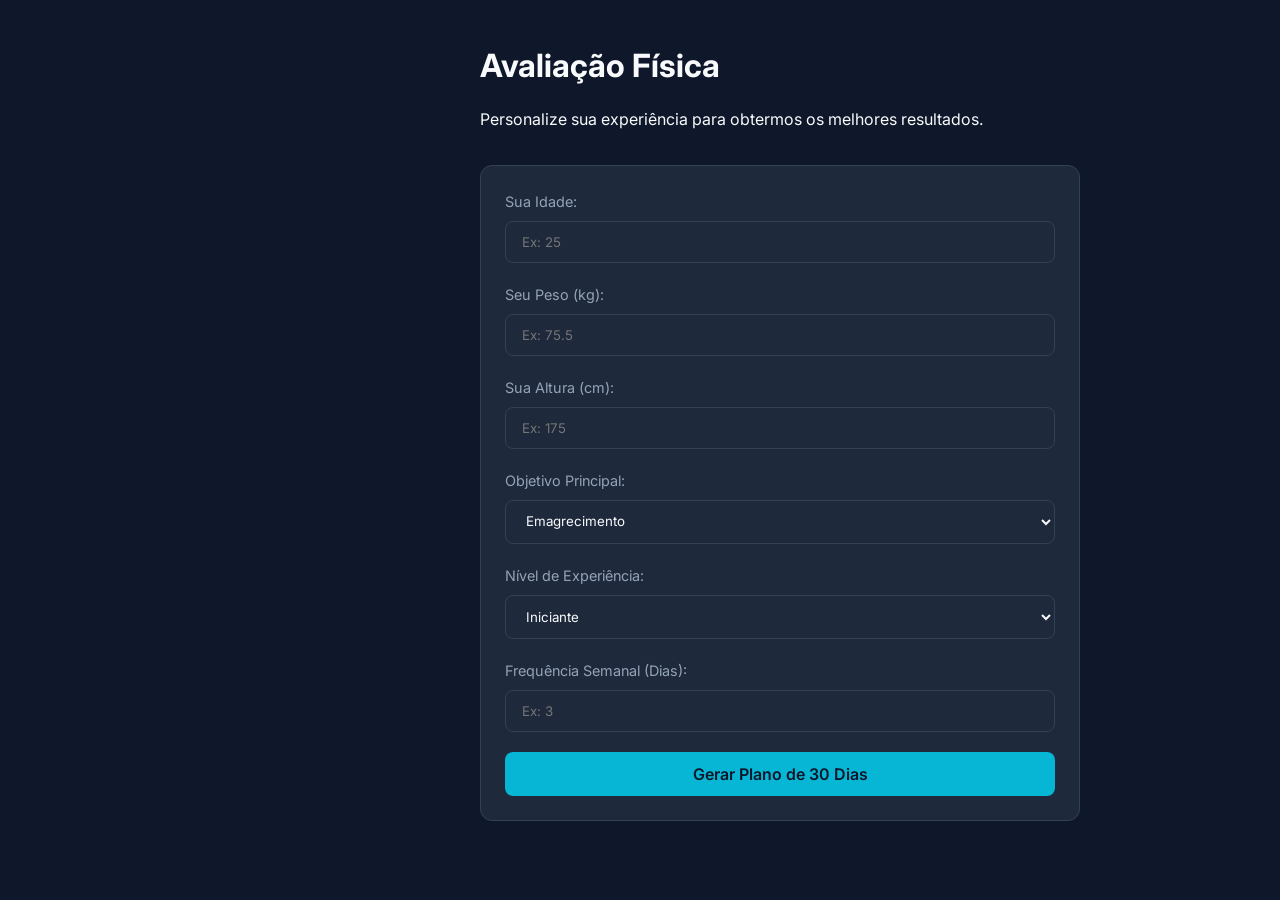
<file: formulario.html>
<!DOCTYPE html>
<html lang="pt-br">
<head>
    <meta charset="UTF-8">
    <meta name="viewport" content="width=device-width, initial-scale=1.0">
    <title>Dashboard - FitLife Pro</title>
    <link rel="stylesheet" href="style.css">
    <link rel="stylesheet" href="https://cdnjs.cloudflare.com/ajax/libs/font-awesome/6.4.0/css/all.min.css">
    <style>
        /* Estilos específicos para o layout do App */
        .app-layout {
            display: flex;
            min-height: 100vh;
        }

        #sidebar {
            width: 280px;
            background-color: var(--bg-surface);
            border-right: 1px solid var(--border);
            display: none; /* JS will show it as flex */
            flex-direction: column;
            padding: 30px 0;
            position: fixed;
            height: 100vh;
            z-index: 100;
        }

        .sidebar-brand {
            padding: 0 30px 40px;
            font-size: 1.5rem;
            font-weight: 700;
            color: var(--primary);
        }

        .menu-lista {
            display: flex;
            flex-direction: column;
            gap: 8px;
            padding: 0 15px;
        }

        .menu-lista li {
            padding: 12px 20px;
            border-radius: 8px;
            cursor: pointer;
            transition: var(--transition);
            display: flex;
            align-items: center;
            gap: 12px;
            font-weight: 600;
            color: var(--text-muted);
        }

        .menu-lista li:hover, .menu-lista li.active {
            background-color: rgba(6, 182, 212, 0.1);
            color: var(--primary);
        }

        .menu-lista li.btn-sair {
            margin-top: auto;
            color: #ef4444;
        }

        .menu-lista li.btn-sair:hover {
            background-color: rgba(239, 68, 68, 0.1);
        }

        .main-content {
            flex: 1;
            padding: 40px;
            margin-left: 280px; /* Space for sidebar */
            min-height: 100vh;
        }

        /* Ajustes para telas menores */
        @media (max-width: 768px) {
            #sidebar {
                width: 100%;
                height: 70px;
                bottom: 0;
                top: auto;
                flex-direction: row;
                padding: 0;
                border-right: none;
                border-top: 1px solid var(--border);
            }

            .sidebar-brand { display: none; }

            .menu-lista {
                flex-direction: row;
                width: 100%;
                justify-content: space-around;
                padding: 0;
                gap: 0;
            }

            .menu-lista li {
                flex-direction: column;
                font-size: 0.7rem;
                padding: 10px;
                border-radius: 0;
                gap: 4px;
            }

            .main-content {
                margin-left: 0;
                padding: 20px 20px 90px;
            }
        }

        /* Cards do Dashboard */
        .dashboard-card {
            background-color: var(--bg-surface);
            border-radius: 12px;
            padding: 24px;
            border: 1px solid var(--border);
            margin-bottom: 24px;
        }

        .progress-bar-container {
            width: 100%;
            background-color: var(--bg-main);
            height: 12px;
            border-radius: 6px;
            margin: 15px 0;
            overflow: hidden;
        }

        .progress-bar-fill {
            height: 100%;
            background-color: var(--primary);
            transition: width 0.5s ease;
        }

        .grade-dias {
            display: grid;
            grid-template-columns: repeat(auto-fill, minmax(100px, 1fr));
            gap: 15px;
            margin-top: 25px;
        }

        .card-dia {
            background-color: var(--bg-main);
            padding: 20px 10px;
            text-align: center;
            border-radius: 10px;
            border: 1px solid var(--border);
            cursor: pointer;
            transition: var(--transition);
        }

        .card-dia:hover {
            border-color: var(--primary);
            transform: translateY(-3px);
        }

        .card-dia.concluido {
            border-color: var(--secondary);
            background-color: rgba(16, 185, 129, 0.1);
            color: var(--secondary);
        }

        .exercicio-item {
            background-color: var(--bg-main);
            border-radius: 10px;
            padding: 15px;
            margin-bottom: 12px;
            border-left: 4px solid var(--primary);
            cursor: pointer;
            transition: var(--transition);
        }

        .exercicio-item:hover {
            background-color: var(--border);
        }

        /* Formulário de Avaliação */
        .eval-form {
            max-width: 600px;
            margin: 0 auto;
            display: none; /* Escondido por padrão para evitar o 'flash' */
        }

        .grupo-input {
            margin-bottom: 20px;
        }

        .grupo-input label {
            display: block;
            margin-bottom: 8px;
            color: var(--text-muted);
            font-size: 0.9rem;
        }

        .grupo-input input, .grupo-input select {
            width: 100%;
            padding: 12px 16px;
            background-color: var(--bg-surface);
            border: 1px solid var(--border);
            border-radius: 8px;
            color: var(--text-main);
        }
    </style>
</head>
<body>

    <div class="app-layout">
        
        <aside id="sidebar">
            <div class="sidebar-brand">
                <i class="fas fa-dumbbell"></i> FitLife Pro
            </div>
            <ul class="menu-lista">
                <li onclick="navegarPara('treinos')" id="nav-treinos" class="active">
                    <i class="fas fa-calendar-alt"></i> 
                    <span>Meus Treinos</span>
                </li>
                <li onclick="navegarPara('metas')" id="nav-metas">
                    <i class="fas fa-bullseye"></i> 
                    <span>Metas</span>
                </li>
                <li class="btn-sair" onclick="sairDaConta()">
                    <i class="fas fa-sign-out-alt"></i> 
                    <span>Sair</span>
                </li>
            </ul>
        </aside>

        <main class="main-content" id="area-conteudo">
            
            <!-- TELA: FORMULÁRIO -->
            <div id="tela-formulario" class="eval-form">
                <h1 class="mb-2">Avaliação Física</h1>
                <p class="mb-4 color-muted">Personalize sua experiência para obtermos os melhores resultados.</p>
                
                <div class="dashboard-card">
                    <div class="grupo-input">
                        <label>Sua Idade:</label>
                        <input type="number" id="idade" placeholder="Ex: 25">
                    </div>
                    <div class="grupo-input">
                        <label>Seu Peso (kg):</label>
                        <input type="number" id="peso" step="0.1" placeholder="Ex: 75.5">
                    </div>
                    <div class="grupo-input">
                        <label>Sua Altura (cm):</label>
                        <input type="number" id="altura" placeholder="Ex: 175">
                    </div>
                    <div class="grupo-input">
                        <label>Objetivo Principal:</label>
                        <select id="objetivo">
                            <option value="emagrecimento">Emagrecimento</option>
                            <option value="hipertrofia">Ganho de Massa</option>
                            <option value="condicionamento">Condicionamento</option>
                        </select>
                    </div>
                    <div class="grupo-input">
                        <label>Nível de Experiência:</label>
                        <select id="nivel">
                            <option value="iniciante">Iniciante</option>
                            <option value="intermediario">Intermediário</option>
                            <option value="avancado">Avançado</option>
                        </select>
                    </div>
                    <div class="grupo-input">
                        <label>Frequência Semanal (Dias):</label>
                        <input type="number" id="dias" min="1" max="7" placeholder="Ex: 3">
                    </div>
                    <button id="btn-gerar-treino" class="btn btn-primary" style="width: 100%;">Gerar Plano de 30 Dias</button>
                </div>
            </div>

            <!-- TELA: DASHBOARD -->
            <div id="tela-dashboard" style="display: none;">
                <h1 class="mb-1">Seu Plano de 30 Dias</h1>
                <div id="progresso-texto"></div> 
                <div id="grade-dias" class="grade-dias"></div>
            </div>

            <!-- TELA: METAS -->
            <div id="tela-metas" style="display: none;">
                <h1 class="mb-4" style="color: var(--secondary);">Metas e Saúde</h1>
                
                <div class="dashboard-card">
                    <h3 class="mb-2">Desempenho Semanal</h3>
                    <p class="mb-4">Sua meta é treinar <strong id="meta-dias-texto" style="color: var(--primary);">0</strong> vezes por semana.</p>
                    <div id="estatisticas-semanais"></div>
                </div>

                <div class="dashboard-card">
                    <h3 class="mb-4">Checklist de Hábitos</h3>
                    <div class="grupo-input" style="display: flex; align-items: center; gap: 10px; margin-bottom: 15px;">
                        <input type="checkbox" style="width: auto;"> 
                        <span>Beber <span id="qtd-agua">2</span>L de água</span>
                    </div>
                    <div class="grupo-input" style="display: flex; align-items: center; gap: 10px; margin-bottom: 15px;">
                        <input type="checkbox" style="width: auto;"> 
                        <span>Dormir 7-8 horas</span>
                    </div>
                    <div class="grupo-input" style="display: flex; align-items: center; gap: 10px;">
                        <input type="checkbox" style="width: auto;"> 
                        <span>Seguir plano alimentar</span>
                    </div>
                </div>
            </div>

            <!-- TELA: DETALHE DIA -->
            <div id="tela-detalhe-dia" style="display: none;">
                <div class="mb-4" style="display: flex; justify-content: space-between; align-items: center;">
                    <h2 id="titulo-dia" style="color: var(--primary); margin: 0;">Treino do Dia</h2>
                    <button onclick="navegarPara('treinos')" class="btn btn-outline" style="padding: 8px 16px; font-size: 0.9rem;">
                        <i class="fas fa-chevron-left"></i> Voltar
                    </button>
                </div>
                <div id="lista-exercicios-dia"></div>
                <button id="btn-concluir-treino" class="btn btn-primary" style="width: 100%; background-color: var(--secondary); margin-top: 20px;">
                    <i class="fas fa-check-circle"></i> Concluir Treino de Hoje
                </button>
            </div>

        </main>
    </div>

    <script src="db.js"></script>
    <script src="controller.js"></script>
</body>
</html>
</file>
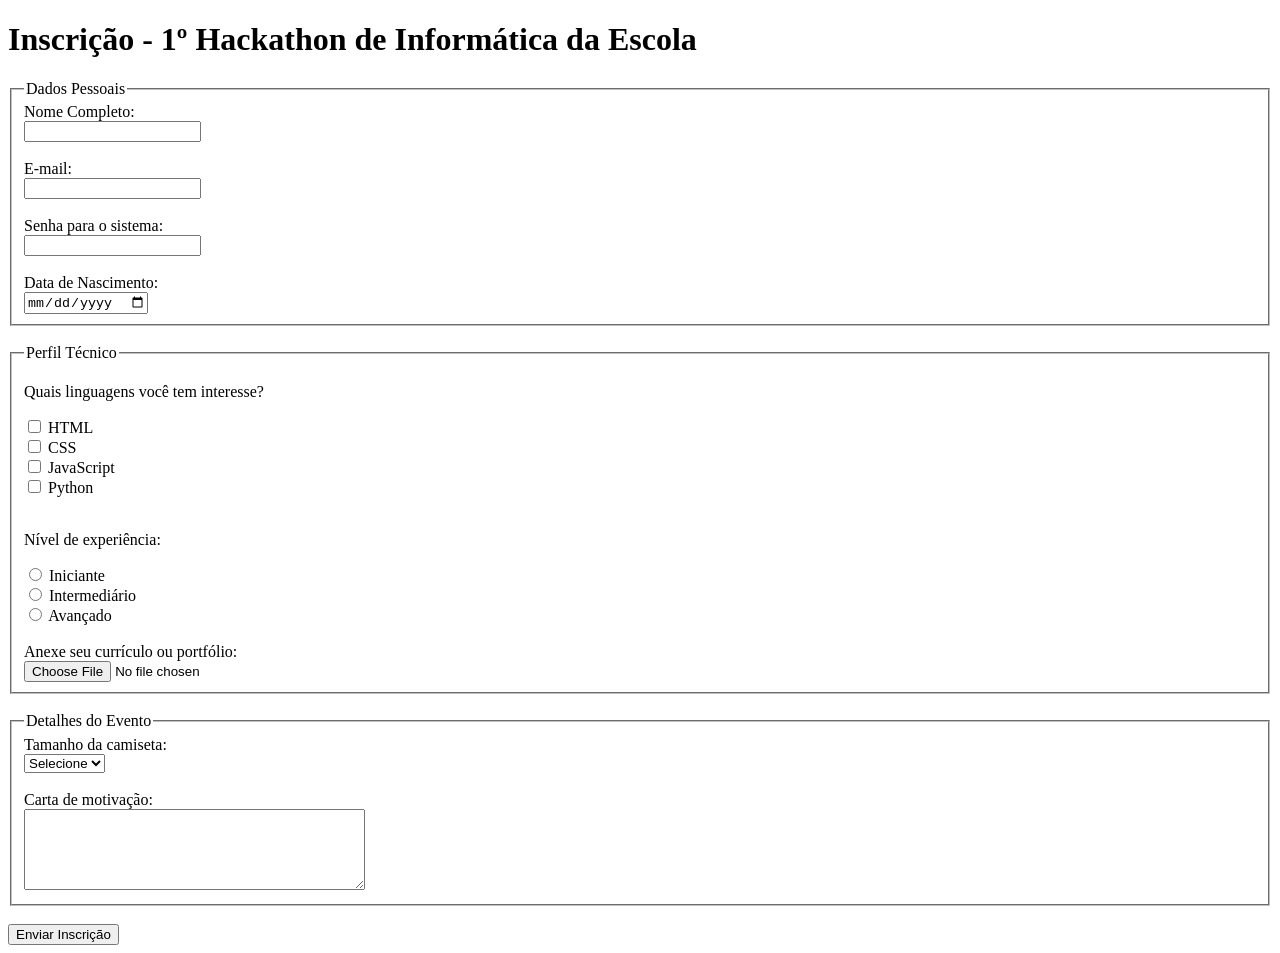
<file: inscricao.html>
<!DOCTYPE html>
<html lang="pt-BR">
<head>
    <meta charset="UTF-8">
    <title>1º Hackathon de Informática da Escola</title>
</head>
<body>

    <h1>Inscrição - 1º Hackathon de Informática da Escola</h1>

    <form action="#" method="post" enctype="multipart/form-data">

        <!-- Bloco 1: Dados Pessoais -->
        <fieldset>
            <legend>Dados Pessoais</legend>

            <label for="nome">Nome Completo:</label><br>
            <input type="text" id="nome" name="nome" required><br><br>

            <label for="email">E-mail:</label><br>
            <input type="email" id="email" name="email" required><br><br>

            <label for="senha">Senha para o sistema:</label><br>
            <input type="password" id="senha" name="senha" required><br><br>

            <label for="dataNascimento">Data de Nascimento:</label><br>
            <input type="date" id="dataNascimento" name="dataNascimento" required>

        </fieldset>

        <br>

        <!-- Bloco 2: Perfil Técnico -->
        <fieldset>
            <legend>Perfil Técnico</legend>

            <p>Quais linguagens você tem interesse?</p>
            <input type="checkbox" id="html" name="linguagens" value="HTML">
            <label for="html">HTML</label><br>

            <input type="checkbox" id="css" name="linguagens" value="CSS">
            <label for="css">CSS</label><br>

            <input type="checkbox" id="javascript" name="linguagens" value="JavaScript">
            <label for="javascript">JavaScript</label><br>

            <input type="checkbox" id="python" name="linguagens" value="Python">
            <label for="python">Python</label><br><br>

            <p>Nível de experiência:</p>
            <input type="radio" id="iniciante" name="nivel" value="Iniciante" required>
            <label for="iniciante">Iniciante</label><br>

            <input type="radio" id="intermediario" name="nivel" value="Intermediário">
            <label for="intermediario">Intermediário</label><br>

            <input type="radio" id="avancado" name="nivel" value="Avançado">
            <label for="avancado">Avançado</label><br><br>

            <label for="curriculo">Anexe seu currículo ou portfólio:</label><br>
            <input type="file" id="curriculo" name="curriculo">

        </fieldset>

        <br>

        <!-- Bloco 3: Detalhes do Evento -->
        <fieldset>
            <legend>Detalhes do Evento</legend>

            <label for="camiseta">Tamanho da camiseta:</label><br>
            <select id="camiseta" name="camiseta" required>
                <option value="">Selecione</option>
                <option value="P">P</option>
                <option value="M">M</option>
                <option value="G">G</option>
                <option value="GG">GG</option>
            </select><br><br>

            <label for="motivacao">Carta de motivação:</label><br>
            <textarea id="motivacao" name="motivacao" rows="5" cols="40" required></textarea>

        </fieldset>

        <br>

        <button type="submit">Enviar Inscrição</button>

    </form>

</body>
</html>
</file>
<file: style.css>
/* ==========================================
   1. CONFIGURAÇÕES BASE E VARIÁVEIS
   ========================================== */
@import url('https://fonts.googleapis.com/css2?family=Inter:wght@300;400;600;700&display=swap');

:root {
    --bg-main: #0f172a;
    --bg-surface: #1e293b;
    --primary: #06b6d4;
    --primary-dark: #0891b2;
    --secondary: #10b981;
    --accent: #f59e0b;
    --text-main: #f8fafc;
    --text-muted: #94a3b8;
    --border: #334155;
    --glass: rgba(30, 41, 59, 0.7);
    --transition: all 0.3s ease;
}

* {
    margin: 0;
    padding: 0;
    box-sizing: border-box;
    font-family: 'Inter', sans-serif;
}

html {
    scroll-behavior: smooth;
}

body {
    background-color: var(--bg-main);
    color: var(--text-main);
    line-height: 1.6;
    overflow-x: hidden;
}

a {
    text-decoration: none;
    color: inherit;
    transition: var(--transition);
}

ul {
    list-style: none;
}

/* ==========================================
   2. UTILITÁRIOS
   ========================================== */
.container {
    max-width: 1200px;
    margin: 0 auto;
    padding: 0 20px;
}

.section-padding {
    padding: 80px 0;
}

.text-center { text-align: center; }
.mb-1 { margin-bottom: 0.5rem; }
.mb-2 { margin-bottom: 1rem; }
.mb-4 { margin-bottom: 2rem; }

.btn {
    display: inline-block;
    padding: 12px 28px;
    border-radius: 8px;
    font-weight: 600;
    cursor: pointer;
    transition: var(--transition);
    border: none;
    font-size: 1rem;
    text-align: center;
}

.btn-primary {
    background-color: var(--primary);
    color: var(--bg-main);
}

.btn-primary:hover {
    background-color: var(--primary-dark);
    transform: translateY(-2px);
    box-shadow: 0 4px 12px rgba(6, 182, 212, 0.3);
}

.btn-outline {
    background-color: transparent;
    border: 2px solid var(--primary);
    color: var(--primary);
}

.btn-outline:hover {
    background-color: var(--primary);
    color: var(--bg-main);
}

/* ==========================================
   3. NAVBAR
   ========================================== */
header {
    position: fixed;
    top: 0;
    left: 0;
    width: 100%;
    z-index: 1000;
    transition: var(--transition);
    padding: 20px 0;
}

header.scrolled {
    background-color: var(--glass);
    backdrop-filter: blur(10px);
    padding: 12px 0;
    border-bottom: 1px solid var(--border);
}

nav {
    display: flex;
    justify-content: space-between;
    align-items: center;
}

.logo {
    font-size: 1.5rem;
    font-weight: 700;
    color: var(--primary);
    display: flex;
    align-items: center;
    gap: 10px;
}

.nav-links {
    display: flex;
    gap: 30px;
}

.nav-links a:hover {
    color: var(--primary);
}

.mobile-menu-btn {
    display: none;
    font-size: 1.5rem;
    color: var(--text-main);
    cursor: pointer;
}

/* ==========================================
   4. HERO SECTION
   ========================================== */
.hero {
    height: 100vh;
    display: flex;
    align-items: center;
    background: linear-gradient(rgba(15, 23, 42, 0.8), rgba(15, 23, 42, 0.8)), url('https://images.unsplash.com/photo-1517836357463-d25dfeac3438?ixlib=rb-1.2.1&auto=format&fit=crop&w=1350&q=80');
    background-size: cover;
    background-position: center;
    text-align: center;
}

.hero-content h1 {
    font-size: 3.5rem;
    font-weight: 800;
    margin-bottom: 20px;
    background: linear-gradient(to right, #06b6d4, #10b981);
    -webkit-background-clip: text;
    -webkit-text-fill-color: transparent;
}

.hero-content p {
    font-size: 1.25rem;
    color: var(--text-muted);
    max-width: 600px;
    margin: 0 auto 40px;
}

/* ==========================================
   5. EXERCÍCIOS (CARDS)
   ========================================== */
.exercise-grid {
    display: grid;
    grid-template-columns: repeat(auto-fit, minmax(300px, 1fr));
    gap: 30px;
    margin-top: 40px;
}

.exercise-card {
    background-color: var(--bg-surface);
    border-radius: 12px;
    overflow: hidden;
    transition: var(--transition);
    border: 1px solid var(--border);
}

.exercise-card:hover {
    transform: translateY(-10px);
    border-color: var(--primary);
}

.exercise-img {
    width: 100%;
    height: 200px;
    object-fit: cover;
}

.exercise-info {
    padding: 24px;
}

.exercise-info h3 {
    font-size: 1.25rem;
    margin-bottom: 10px;
}

.exercise-info p {
    color: var(--text-muted);
    font-size: 0.95rem;
    margin-bottom: 20px;
}

.difficulty {
    display: inline-block;
    padding: 4px 12px;
    border-radius: 20px;
    font-size: 0.8rem;
    font-weight: 600;
    text-transform: uppercase;
}

.diff-easy { background-color: rgba(16, 185, 129, 0.1); color: #10b981; }
.diff-medium { background-color: rgba(245, 158, 11, 0.1); color: #f59e0b; }
.diff-hard { background-color: rgba(239, 68, 68, 0.1); color: #ef4444; }

/* ==========================================
   6. LOGIN / REGISTER SECTION
   ========================================== */
.auth-section {
    background-color: var(--bg-surface);
    border-radius: 20px;
    padding: 40px;
    max-width: 500px;
    margin: 0 auto;
    border: 1px solid var(--border);
}

.auth-tabs {
    display: flex;
    gap: 20px;
    margin-bottom: 30px;
    border-bottom: 1px solid var(--border);
}

.auth-tab {
    padding: 10px 0;
    cursor: pointer;
    font-weight: 600;
    color: var(--text-muted);
    position: relative;
}

.auth-tab.active {
    color: var(--primary);
}

.auth-tab.active::after {
    content: '';
    position: absolute;
    bottom: -1px;
    left: 0;
    width: 100%;
    height: 2px;
    background-color: var(--primary);
}

.form-group {
    margin-bottom: 20px;
    text-align: left;
}

.form-group label {
    display: block;
    margin-bottom: 8px;
    font-size: 0.9rem;
    color: var(--text-muted);
}

.form-group input {
    width: 100%;
    padding: 12px 16px;
    background-color: var(--bg-main);
    border: 1px solid var(--border);
    border-radius: 8px;
    color: var(--text-main);
    transition: var(--transition);
}

.form-group input:focus {
    outline: none;
    border-color: var(--primary);
}

/* ==========================================
   7. FOOTER
   ========================================== */
footer {
    padding: 60px 0 30px;
    background-color: #0b1120;
    border-top: 1px solid var(--border);
}

.footer-content {
    display: flex;
    justify-content: space-between;
    flex-wrap: wrap;
    gap: 40px;
    margin-bottom: 40px;
}

.footer-logo {
    max-width: 300px;
}

.footer-links h4 {
    margin-bottom: 20px;
    color: var(--text-main);
}

.footer-links ul li {
    margin-bottom: 10px;
}

.footer-bottom {
    text-align: center;
    padding-top: 30px;
    border-top: 1px solid var(--border);
    color: var(--text-muted);
    font-size: 0.9rem;
}

/* ==========================================
   8. RESPONSIVIDADE
   ========================================== */
@media (max-width: 768px) {
    .nav-links {
        display: none; /* Em um projeto real, faríamos um menu hambúrguer */
    }

    .mobile-menu-btn {
        display: block;
    }

    .hero-content h1 {
        font-size: 2.5rem;
    }

    .hero-content p {
        font-size: 1.1rem;
    }

    .section-padding {
        padding: 60px 0;
    }
}

/* Estilos específicos para o formulário e dashboard que serão integrados */
.app-container {
    padding-top: 100px; /* Offset for fixed navbar */
}
</file>
